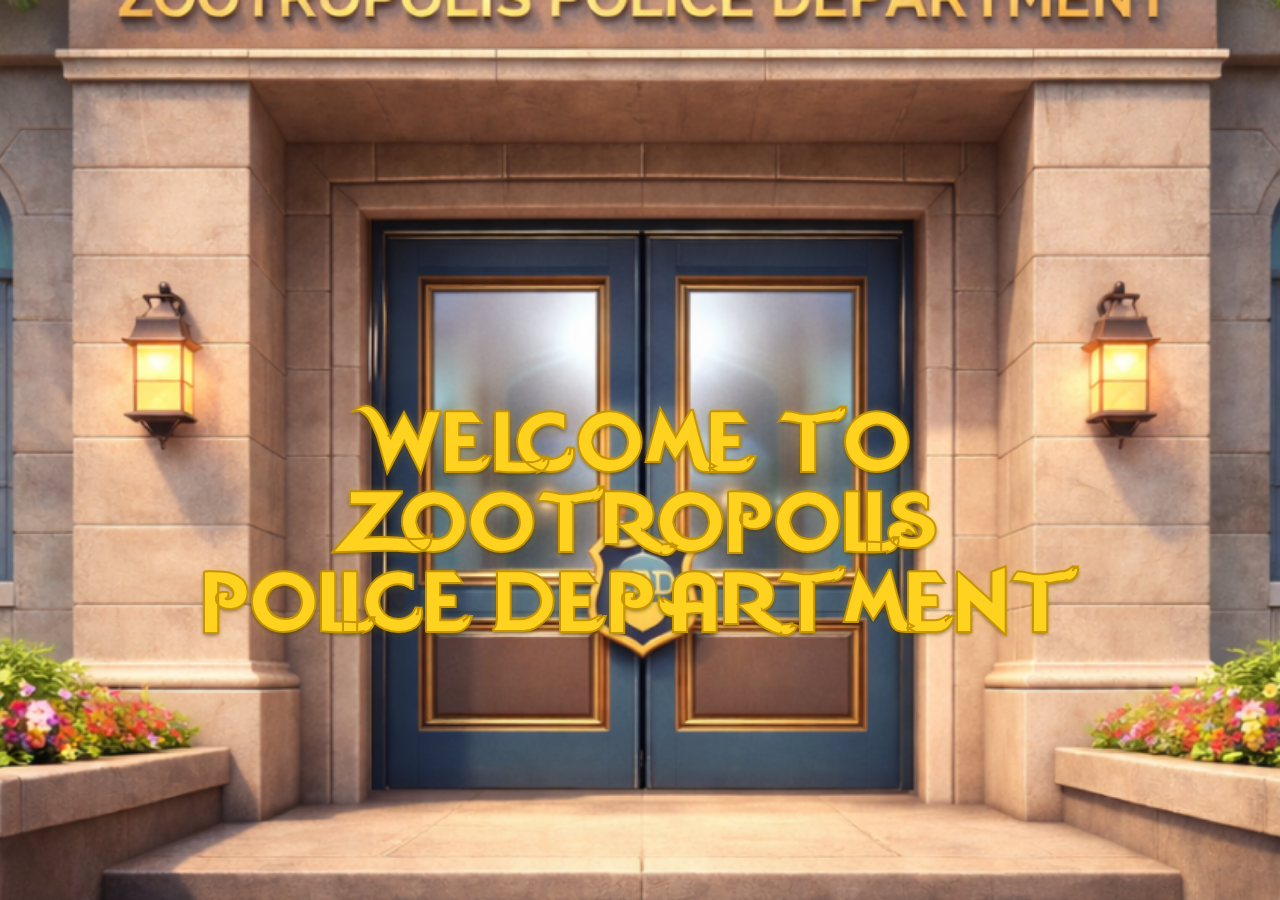
<file: index.html>
<!DOCTYPE html>
<html lang="en">
<head>
  <meta charset="UTF-8" />
  <meta name="viewport" content="width=device-width, initial-scale=1.0" />

  <title>ZPD — Zootropolis</title>

  <link rel="stylesheet" href="index.css" />
</head>

<body>

  <main class="page">
    <section class="scene" id="scene">

      <!-- START BACKGROUND -->
      <img
        src="assets/Policestation.png"
        alt="Zootropolis Police Station"
        class="bg-start"
        id="bgStart"
      />

      <!-- WELCOME TEXT -->
      <div class="welcome" id="welcome">
        <span>Welcome to</span>
        <span>Zootropolis</span>
        <span>Police Department</span>
      </div>

      <!-- ENTER TEXT -->
      <div class="enter-hint" id="enterHint">
        Click here to enter
      </div>

      <!-- START CHARACTER -->
      <img
        src="assets/Clauwhauser.png"
        alt="Clawhauser"
        class="clawhauser"
        id="clawhauser"
      />

      <!-- DOOR ANIMATION -->
      <img src="assets/Deurdicht.png" alt="" class="door-step" id="doorClosed" />
      <img src="assets/halfopen.png" alt="" class="door-step" id="doorHalf" />
      <img src="assets/deuropen.png" alt="" class="door-step" id="doorOpen" />

      <!-- LOBBY -->
      <img
        src="assets/Lobby.png"
        alt="ZPD Lobby"
        class="lobby-reveal"
        id="lobby"
      />

      <!-- CLAWHAUSER HELP BUBBLE -->
      <div class="lobby-clawhauser-bubble" id="lobbyClawhauserBubble">
        Use AR?<br />
        Scan glowing items.
      </div>

      <!-- QR CODE FOCUS PANEL -->
      <div class="lobby-qr-panel" id="lobbyQRPanel">
        <div class="qr-title">ZPD AR CASE</div>

        <img
          src="assets/qr-code.png"
          alt="QR Code"
          id="lobbyQR"
          class="lobby-qr"
        />

        <div class="qr-text">
          Scan to start investigation
        </div>
      </div>

      <!-- JUDY -->
      <img
        src="assets/LobbyJudy.png"
        alt="Judy Hopps"
        class="lobby-judy"
        id="lobbyJudy"
      />

      <!-- JUDY BUBBLE -->
      <div class="judy-bubble" id="judyBubble">
        Tap me to enter<br />
        the final test
      </div>

    </section>
  </main>

  <script src="script.js"></script>
</body>
</html>
</file>
<file: index.css>
@import url("https://fonts.googleapis.com/css2?family=Luckiest+Guy&display=swap");

@font-face {
  font-family: "Zootopia";
  src: url("assets/zootopia.otf") format("opentype");
}

/* =====================
   RESET
   ===================== */

* {
  box-sizing: border-box;
}

html,
body {
  margin: 0;
  width: 100%;
  height: 100%;
  overflow: hidden;
}

body {
  background: #1f1f1f;
  font-family: "Luckiest Guy", Arial, Helvetica, sans-serif;
}

/* =====================
   PAGE / SCENE
   ===================== */

.page {
  width: 100vw;
  height: 100vh;
  overflow: hidden;
}

.scene {
  position: relative;
  width: 100vw;
  height: 100vh;
  overflow: hidden;
  background: #000;
}

/* =====================
   BACKGROUNDS
   ===================== */

.bg-start,
.door-step,
.lobby-reveal {
  position: absolute;
  inset: 0;

  width: 100%;
  height: 100%;

  object-fit: cover;
  object-position: center;
}

.bg-start {
  z-index: 1;
}

/* =====================
   WELCOME
   ===================== */

.welcome {
  position: absolute;
  left: 50%;
  top: 58%;
  width: 90%;
  z-index: 10;

  display: flex;
  flex-direction: column;
  align-items: center;
  gap: 10px;

  color: #ffd21f;
  font-family: "Zootopia", "Luckiest Guy", Arial, Helvetica, sans-serif;
  font-size: clamp(34px, 5vw, 90px);
  font-weight: 900;
  line-height: 1.09;
  letter-spacing: 5px;
  text-align: center;
  text-transform: uppercase;

  -webkit-text-stroke: 2px #c79500;

  text-shadow:
    0 0 8px rgba(255, 210, 31, 0.35),
    0 2px 4px rgba(0, 0, 0, 0.55);

  opacity: 0;
  filter: blur(8px);
  pointer-events: none;

  transform: translate(-50%, -50%) translateY(18px) scale(0.96);

  animation: fadeUp 1.4s ease-out 0.5s forwards;
}

.welcome.out {
  animation: fadeDown 0.9s ease-in forwards;
}

/* =====================
   ENTER HINT
   ===================== */

.enter-hint {
  position: absolute;
  left: 50%;
  top: 85%;
  z-index: 30;

  color: #ffd21f;
  font-family: "Zootopia", "Luckiest Guy", Arial, Helvetica, sans-serif;
  font-size: clamp(14px, 1.4vw, 28px);
  font-weight: 900;
  letter-spacing: 0.08em;
  text-transform: uppercase;
  white-space: nowrap;
  cursor: pointer;

  opacity: 0;
  filter: blur(6px);
  transform: translate(-50%, -50%) translateY(16px) scale(0.95);

  text-shadow:
    0 2px 0 rgba(0, 0, 0, 0.55),
    0 0 8px rgba(255, 210, 31, 0.55);
}

.enter-hint.visible {
  animation: popIn 1s ease-out forwards;
}

.enter-hint:hover {
  text-shadow:
    0 2px 0 rgba(0, 0, 0, 0.7),
    0 0 14px rgba(255, 210, 31, 0.85);
}

/* =====================
   START CLAWHAUSER
   ===================== */

.clawhauser {
  position: absolute;
  right: 20%;
  bottom: -1%;
  z-index: 25;

  width: clamp(75px, 20vw, 390px);
  height: auto;

  cursor: pointer;
  opacity: 0;
  filter: blur(8px);

  transform: translateY(30px) scale(0.92);
}

.clawhauser.visible {
  animation: slideUp 1.1s ease-out forwards;
}

.clawhauser:hover {
  transform: scale(1.03);
}

/* =====================
   DOOR ANIMATION
   ===================== */

.door-step {
  z-index: 60;
  opacity: 0;
  filter: blur(2px);
  pointer-events: none;

  transition:
    opacity 0.85s ease-in-out,
    transform 1.35s ease-in-out,
    filter 0.85s ease-in-out;
}

.door-step.shown {
  opacity: 1;
  filter: blur(0);
  transform: scale(1.025);
}

.scene.entering .welcome,
.scene.entering .enter-hint,
.scene.entering .clawhauser {
  opacity: 0;
  pointer-events: none;
  transition: opacity 0.45s ease;
}

.scene.entering .bg-start {
  animation: bgZoom 2.2s ease-in-out forwards;
}

/* =====================
   LOBBY REVEAL
   ===================== */

.lobby-reveal {
  z-index: 90;
  opacity: 0;
  filter: blur(8px) brightness(0.85);
  pointer-events: none;
  transform: scale(1.12);
}

.lobby-reveal.shown {
  animation: revealLobby 1.4s ease-out forwards;
}

/* =====================
   CLAWHAUSER CLASSIC BUBBLE
   ===================== */

.lobby-clawhauser-bubble {
  position: absolute;
  left: 17%;
  top: 40%;
  z-index: 112;

  max-width: 220px;
  padding: 16px 18px;

  background: #ffffff;
  color: #111111;

  border: 3px solid #000000;
  border-radius: 999px;

  font-family: "Luckiest Guy", Arial, Helvetica, sans-serif;
  font-size: clamp(12px, 1vw, 16px);
  font-weight: 400;
  line-height: 1.2;
  letter-spacing: 0.02em;
  text-align: center;
  text-transform: uppercase;

  opacity: 0;
  pointer-events: none;
  transform: translateY(18px) scale(0.95);

  box-shadow:
    0 10px 0 rgba(0, 0, 0, 0.16),
    0 14px 22px rgba(0, 0, 0, 0.2);
}

.lobby-clawhauser-bubble.shown {
  animation: showBubble 0.8s ease-out forwards;
}

.lobby-clawhauser-bubble::after {
  content: "";
  position: absolute;
  right: -18px;
  bottom: -18px;

  width: 20px;
  height: 20px;

  background: #ffffff;
  border: 5px solid #000000;
  border-radius: 50%;
}

.lobby-clawhauser-bubble::before {
  content: "";
  position: absolute;
  right: -34px;
  bottom: -42px;

  width: 12px;
  height: 12px;

  background: #ffffff;
  border: 5px solid #000000;
  border-radius: 50%;
}

/* =====================
   QR PANEL
   ===================== */

.lobby-qr-panel {
  position: absolute;
  left: 60%;
  top: 57%;
  z-index: 114;

  width: clamp(300px, 28vw, 430px);
  padding: 18px 20px 20px;

  display: flex;
  flex-direction: column;
  align-items: center;

  background: rgba(18, 28, 37, 0.88);
  border: 4px solid #f2c230;
  border-radius: 18px;

  opacity: 0;
  pointer-events: none;
  transform: translate(-50%, -50%) translateY(22px) scale(0.95);

  box-shadow:
    0 0 40px rgba(0, 0, 0, 0.58),
    0 0 24px rgba(242, 194, 48, 0.25),
    inset 0 0 18px rgba(0, 0, 0, 0.3);
}

.lobby-qr-panel.shown {
  pointer-events: auto;
  animation: showQRPanel 0.9s ease-out forwards;
}

.qr-title {
  margin-bottom: 12px;
  color: #f2c230;

  font-family: "Luckiest Guy", Arial, Helvetica, sans-serif;
  font-size: clamp(18px, 1.5vw, 24px);
  line-height: 1.02;
  letter-spacing: 0.05em;
  text-align: center;
  text-transform: uppercase;

  text-shadow:
    2px 2px 0 rgba(0, 0, 0, 0.65),
    0 0 8px rgba(242, 194, 48, 0.35);
}

.lobby-qr {
  position: static;
  width: clamp(240px, 22vw, 330px);
  height: auto;
  display: block;

  padding: 0;

  background: transparent;
  border: none;
  border-radius: 0;

  opacity: 1;
  pointer-events: auto;

  box-shadow:
    0 16px 28px rgba(0, 0, 0, 0.42),
    0 0 16px rgba(242, 194, 48, 0.3);
}

.lobby-qr.shown {
  opacity: 1;
}

.qr-text {
  margin-top: 14px;
  color: #f2c230;

  font-family: "Luckiest Guy", Arial, Helvetica, sans-serif;
  font-size: clamp(12px, 1vw, 16px);
  line-height: 1.18;
  letter-spacing: 0.03em;
  text-align: center;
  text-transform: uppercase;

  text-shadow: 2px 2px 0 rgba(0, 0, 0, 0.65);
}

/* =====================
   JUDY
   ===================== */

.lobby-judy {
  position: absolute;
  right: -1%;
  top: 28%;
  bottom: auto;
  z-index: 110;

  width: clamp(175px, 23vw, 360px);
  height: auto;

  cursor: pointer;
  opacity: 0;
  pointer-events: none;

  transform: translateY(30px) scale(0.95);
  filter: drop-shadow(0 18px 14px rgba(0, 0, 0, 0.45));
}

.lobby-judy.shown {
  pointer-events: auto;
  animation: showJudyClean 1s ease-out forwards;
}

.lobby-judy:hover {
  transform: translateY(0) scale(1.03);
  filter: drop-shadow(0 20px 16px rgba(0, 0, 0, 0.5));
}

/* =====================
   JUDY CLASSIC BUBBLE
   ===================== */

.judy-bubble {
  position: absolute;
  right: 5%;
  top: 16%;
  z-index: 115;

  max-width: 255px;
  padding: 15px 18px;

  background: #ffffff;
  color: #000000;

  border: 3px solid #111111;
  border-radius: 999px;

  font-family: "Luckiest Guy", Arial, Helvetica, sans-serif;
  font-size: clamp(11px, 1vw, 16px);
  font-weight: 400;
  line-height: 1.18;
  letter-spacing: 0.02em;
  text-align: center;
  text-transform: uppercase;

  opacity: 0;
  pointer-events: none;
  transform: translateY(18px) scale(0.95);

  box-shadow:
    0 10px 0 rgba(0, 0, 0, 0.16),
    0 14px 22px rgba(0, 0, 0, 0.22);
}

.judy-bubble.shown {
  animation: showBubble 0.8s ease-out forwards;
}

.judy-bubble::after {
  content: "";
  position: absolute;
  right: 58px;
  bottom: -20px;

  width: 19px;
  height: 19px;

  background: #ffffff;
  border: 5px solid #000000;
  border-radius: 50%;
}

.judy-bubble::before {
  content: "";
  position: absolute;
  right: 70px;
  bottom: -39px;

  width: 11px;
  height: 11px;

  background: #ffffff;
  border: 5px solid #000000;
  border-radius: 50%;
}

/* =====================
   KEYFRAMES
   ===================== */

@keyframes fadeUp {
  0% {
    opacity: 0;
    filter: blur(8px);
    transform: translate(-50%, -50%) translateY(18px) scale(0.96);
  }

  60% {
    opacity: 1;
    filter: blur(1px);
  }

  100% {
    opacity: 1;
    filter: blur(0);
    transform: translate(-50%, -50%) translateY(0) scale(1);
  }
}

@keyframes fadeDown {
  from {
    opacity: 1;
    filter: blur(0);
    transform: translate(-50%, -50%) translateY(0) scale(1);
  }

  to {
    opacity: 0;
    filter: blur(8px);
    transform: translate(-50%, -50%) translateY(-18px) scale(1.03);
  }
}

@keyframes popIn {
  from {
    opacity: 0;
    filter: blur(6px);
    transform: translate(-50%, -50%) translateY(16px) scale(0.95);
  }

  to {
    opacity: 1;
    filter: blur(0);
    transform: translate(-50%, -50%) translateY(0) scale(1);
  }
}

@keyframes slideUp {
  0% {
    opacity: 0;
    filter: blur(8px);
    transform: translateY(30px) scale(0.92);
  }

  65% {
    opacity: 1;
    filter: blur(1px);
  }

  100% {
    opacity: 1;
    filter: blur(0);
    transform: translateY(0) scale(1);
  }
}

@keyframes bgZoom {
  from {
    filter: brightness(1);
    transform: scale(1);
  }

  to {
    filter: brightness(0.85);
    transform: scale(1.045);
  }
}

@keyframes revealLobby {
  0% {
    opacity: 0;
    filter: blur(8px) brightness(0.85);
    transform: scale(1.12);
  }

  55% {
    opacity: 1;
    filter: blur(2px) brightness(1);
  }

  100% {
    opacity: 1;
    filter: blur(0) brightness(1);
    transform: scale(1);
  }
}

@keyframes showJudyClean {
  from {
    opacity: 0;
    transform: translateY(30px) scale(0.95);
    filter:
      blur(6px)
      drop-shadow(0 18px 14px rgba(0, 0, 0, 0.3));
  }

  to {
    opacity: 1;
    transform: translateY(0) scale(1);
    filter:
      blur(0)
      drop-shadow(0 18px 14px rgba(0, 0, 0, 0.45));
  }
}

@keyframes showBubble {
  from {
    opacity: 0;
    transform: translateY(18px) scale(0.95);
  }

  to {
    opacity: 1;
    transform: translateY(0) scale(1);
  }
}

@keyframes showQRPanel {
  from {
    opacity: 0;
    transform: translate(-50%, -50%) translateY(22px) scale(0.95);
  }

  to {
    opacity: 1;
    transform: translate(-50%, -50%) translateY(0) scale(1);
  }
}

/* =====================
   MOBILE - NO SCROLL
   ===================== */

@media (max-width: 600px) {
  html,
  body {
    width: 100%;
    height: 100%;
    overflow: hidden;
  }

  .page,
  .scene {
    width: 100vw;
    height: 100vh;
    overflow: hidden;
  }

  .welcome {
    width: 92%;
    gap: 6px;
    font-size: clamp(22px, 8vw, 44px);
    line-height: 1.05;
    letter-spacing: -1px;
  }

  .enter-hint {
    top: 80%;
    font-size: clamp(10px, 3vw, 18px);
  }

  .clawhauser {
    right: 8%;
    width: clamp(95px, 25vw, 170px);
  }

  .lobby-clawhauser-bubble {
    left: 5%;
    top: 35%;
    max-width: 140px;
    padding: 8px 10px;
    font-size: clamp(8px, 2.2vw, 11px);
    line-height: 1.18;
    border-width: 4px;
  }

  .lobby-clawhauser-bubble::after {
    right: -13px;
    bottom: -13px;
    width: 12px;
    height: 12px;
    border-width: 4px;
  }

  .lobby-clawhauser-bubble::before {
    right: -25px;
    bottom: -28px;
    width: 8px;
    height: 8px;
    border-width: 4px;
  }

  .lobby-qr-panel {
    left: 63%;
    top: 62%;
    width: clamp(210px, 58vw, 270px);
    padding: 11px 11px 13px;
    border-width: 3px;
    border-radius: 14px;
  }

  .lobby-qr {
    width: clamp(165px, 46vw, 220px);
    padding: 7px;
    border-width: 3px;
  }

  .qr-title {
    margin-bottom: 8px;
    font-size: clamp(12px, 3.4vw, 17px);
  }

  .qr-text {
    margin-top: 9px;
    font-size: clamp(8px, 2.4vw, 12px);
    line-height: 1.15;
  }

  .lobby-judy {
    right: -9%;
    top: 41%;
    width: clamp(140px, 37vw, 220px);
  }

  .judy-bubble {
    right: 3%;
    top: 20%;
    max-width: 145px;
    padding: 8px 9px;
    font-size: clamp(8px, 2.1vw, 11px);
    line-height: 1.15;
    border-width: 4px;
  }

  .judy-bubble::after {
    right: 38px;
    bottom: -14px;
    width: 13px;
    height: 13px;
    border-width: 4px;
  }

  .judy-bubble::before {
    right: 25px;
    bottom: -28px;
    width: 8px;
    height: 8px;
    border-width: 4px;
  }
}
</file>
